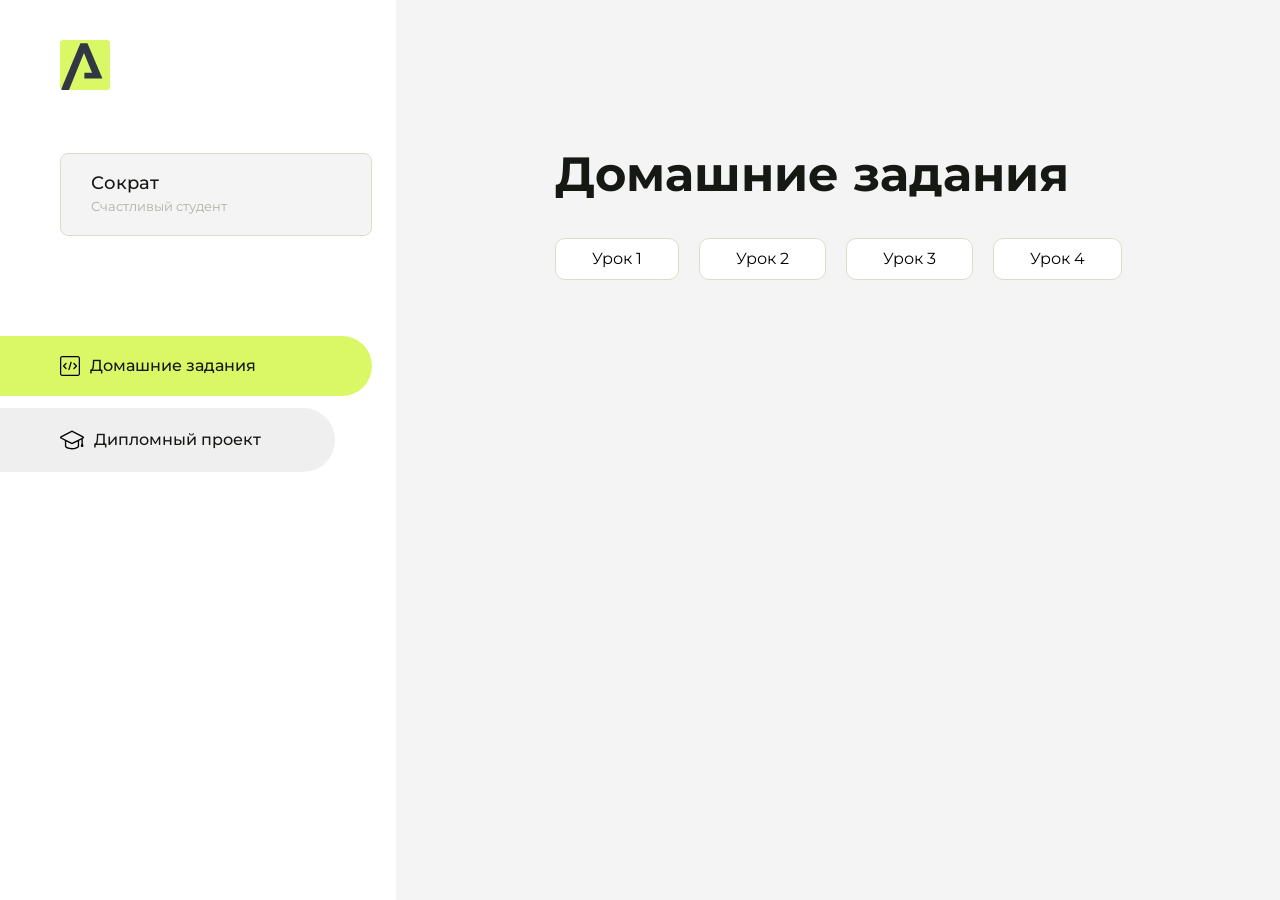
<file: index.html>
<!DOCTYPE html>
<html lang="en">
<head>
    <meta charset="UTF-8">
    <meta name="viewport" content="width=device-width, initial-scale=1.0">
    <title>Домашняя работа</title>
    <link rel="shortcut icon" href="src/logo.ico" type="image/x-icon">
    <link rel="preconnect" href="https://fonts.googleapis.com">
    <link rel="preconnect" href="https://fonts.gstatic.com" crossorigin>
    <link href="https://fonts.googleapis.com/css2?family=Montserrat:wght@400;500;700&family=Rubik:wght@500&display=swap"
          rel="stylesheet">
    <link rel="stylesheet" href="src/style.css">
</head>
<body id="body">
<div class="overlay" id="overlay"></div>
<div class="layout">
    <div class="burger" id="burger">
        <svg viewBox="0 0 24 24" fill="none" xmlns="http://www.w3.org/2000/svg">
            <g id="SVGRepo_bgCarrier" stroke-width="0"></g>
            <g id="SVGRepo_tracerCarrier" stroke-linecap="round" stroke-linejoin="round"></g>
            <g id="SVGRepo_iconCarrier">
                <path d="M4 18L20 18" stroke="#DAF765" stroke-width="2" stroke-linecap="round"></path>
                <path d="M4 12L20 12" stroke="#DAF765" stroke-width="2" stroke-linecap="round"></path>
                <path d="M4 6L20 6" stroke="#DAF765" stroke-width="2" stroke-linecap="round"></path>
            </g>
        </svg>
    </div>
    <aside class="sidebar" id="sidebar">
        <div class="sidebar__inner">
            <div class="logo">
                <svg width="50" height="50" viewBox="0 0 50 50" fill="none" xmlns="http://www.w3.org/2000/svg">
                    <g clip-path="url(#clip0_513_74730)">
                        <path d="M46.17 -0.257004H3.83C1.57281 -0.257004 -0.257 1.57281 -0.257 3.83V46.17C-0.257 48.4272 1.57281 50.257 3.83 50.257H46.17C48.4272 50.257 50.257 48.4272 50.257 46.17V3.83C50.257 1.57281 48.4272 -0.257004 46.17 -0.257004Z"
                              fill="#DAF765"/>
                        <path d="M24.375 38.4H42.461L27.441 3.1585H20.4355C20.4355 3.1585 6.7895 35.881 1.1945 49.294C2.015 50.0275 3.0945 50.257 3.6945 50.257H8.8445L23.954 13.07L32.0465 32.8285H24.375V38.4Z"
                              fill="#323843"/>
                    </g>
                    <defs>
                        <clipPath id="clip0_513_74730">
                            <rect width="50" height="50" fill="white"/>
                        </clipPath>
                    </defs>
                </svg>
            </div>
            <div class="sidebar__user">
                <div class="sidebar__name">Сократ</div>
                <div class="sidebar__text">Счастливый студент</div>
            </div>
            <div class="sidebar__tabs">
                <div class="sidebar__item">
                    <button class="sidebar__button active" id="tasks">
                        <svg xmlns="http://www.w3.org/2000/svg" width="20" height="20" viewBox="0 0 20 20" fill="none">
                            <g clip-path="url(#clip0_704_74543)">
                                <path d="M17.7083 20H2.29167C1.0275 20 0 18.9725 0 17.7083V2.29167C0 1.0275 1.0275 0 2.29167 0H17.7083C18.9725 0 20 1.0275 20 2.29167V17.7083C20 18.9725 18.9725 20 17.7083 20ZM2.29167 1.25C1.7175 1.25 1.25 1.7175 1.25 2.29167V17.7083C1.25 18.2825 1.7175 18.75 2.29167 18.75H17.7083C18.2825 18.75 18.75 18.2825 18.75 17.7083V2.29167C18.75 1.7175 18.2825 1.25 17.7083 1.25H2.29167Z"
                                      fill="black"/>
                                <path d="M6.04167 13.125C5.88167 13.125 5.72167 13.0642 5.6 12.9417L3.1 10.4417C2.85583 10.1975 2.85583 9.80167 3.1 9.5575L5.6 7.0575C5.84417 6.81333 6.24 6.81333 6.48417 7.0575C6.72833 7.30167 6.72833 7.6975 6.48417 7.94167L4.42583 10L6.48417 12.0583C6.72833 12.3025 6.72833 12.6983 6.48417 12.9425C6.36167 13.0642 6.20167 13.125 6.04167 13.125Z"
                                      fill="black"/>
                                <path d="M8.95833 14.1667C8.9 14.1667 8.84 14.1583 8.78167 14.1417C8.45083 14.0442 8.26083 13.6967 8.35833 13.3658L10.4417 6.28251C10.5392 5.95084 10.8892 5.76417 11.2175 5.85917C11.5483 5.95667 11.7383 6.30417 11.6408 6.63501L9.5575 13.7183C9.47833 13.9908 9.22833 14.1667 8.95833 14.1667Z"
                                      fill="black"/>
                                <path d="M13.9583 13.125C13.7983 13.125 13.6383 13.0642 13.5167 12.9417C13.2725 12.6975 13.2725 12.3017 13.5167 12.0575L15.575 9.99916L13.5167 7.94083C13.2725 7.69666 13.2725 7.30083 13.5167 7.05666C13.7608 6.81249 14.1567 6.81249 14.4008 7.05666L16.9008 9.55666C17.145 9.80083 17.145 10.1967 16.9008 10.4408L14.4008 12.9408C14.2783 13.0642 14.1183 13.125 13.9583 13.125Z"
                                      fill="black"/>
                            </g>
                            <defs>
                                <clipPath id="clip0_704_74543">
                                    <rect width="20" height="20" fill="white"/>
                                </clipPath>
                            </defs>
                        </svg>
                        <span>Домашние задания</span></button>
                </div>
                <div class="sidebar__item">
                    <button class="sidebar__button" id="diplom">
                        <svg xmlns="http://www.w3.org/2000/svg" width="24" height="24" viewBox="0 0 24 24" fill="none">
                            <g clip-path="url(#clip0_704_74553)">
                                <path d="M23.2628 10.5971C23.7176 10.365 24 9.90375 24 9.39337C24 8.883 23.7176 8.42175 23.2628 8.18962L12.6135 2.75362C12.2291 2.55824 11.7705 2.55787 11.3854 2.75399L0.736875 8.19C0.282375 8.42175 0 8.883 0 9.39337C0 9.90375 0.282375 10.365 0.736875 10.5971L4.89038 12.7177V18.2074C4.89038 19.8154 8.412 21.393 12 21.393C15.5884 21.393 19.1096 19.815 19.1096 18.2074V12.7174L21.4609 11.517V15.8017L20.901 17.2305C20.7409 17.6389 20.7934 18.0994 21.0405 18.4616C21.2876 18.8246 21.6979 19.041 22.1366 19.041C22.5754 19.041 22.9852 18.8246 23.2324 18.462C23.4795 18.099 23.532 17.6385 23.3719 17.2301L22.8124 15.8021V10.827L23.2628 10.5971ZM17.7623 18.1721C17.6198 18.6375 15.3491 20.0419 12 20.0419C8.65088 20.0419 6.38025 18.6375 6.2415 18.2074V12.3037L6.23887 12.3019C6.23812 12.057 6.1065 11.8207 5.87325 11.7019L1.3515 9.39337L12 3.95737L22.6489 9.39337L12 14.8294L5.87325 11.7019C5.54063 11.5331 4.6695 11.6674 4.5 12C4.33012 12.3322 4.55813 12.5479 4.89038 12.7177L11.3857 16.0331C11.5781 16.1314 11.7889 16.1805 12 16.1805C12.2107 16.1805 12.4222 16.1314 12.6146 16.0331L17.7593 13.407L17.7623 18.1721Z"
                                      fill="black"/>
                            </g>
                            <defs>
                                <clipPath id="clip0_704_74553">
                                    <rect width="24" height="24" fill="white"/>
                                </clipPath>
                            </defs>
                        </svg>
                        <span>Дипломный проект</span></button>
                </div>
            </div>
        </div>

    </aside>
    <div class="content">
        <div class="container">
            <div class="content__block" id="tasksBlock">
                <div class="content__title">Домашние задания</div>
                <ul class="content__list">
                    <li class="content__list-item">
                        <a href="study-web/index.html">Урок 1</a>
                    </li>
                    <li class="content__list-item">
                        <a href="tabels/index.html">Урок 2</a>
                    </li>
                    <li class="content__list-item">
                        <a href="forms/index.html">Урок 3</a>
                    </li>
                    <li class="content__list-item">
                        <a href="article/index.html">Урок 4</a>
                    </li>
                </ul>
            </div>
            <div class="content__block hidden" id="diplomBlock">
                <div class="content__title">Дипломный проект</div>
                <div class="content__list-diplom">
                    <a href="ПАПКА-С-НОМЕРОМ-УРОКА">Ссылка на ДЗ</a>
                </div>
                <div class="content__decor">
                    <div class="content__decor-text">Давай проверим, чему ты научился!</div>
                    <div class="content__decor-img">
                        <img src="src/decor.png" alt="decor">
                    </div>
                </div>
            </div>
        </div>
    </div>
</div>
<script src="src/index.js"></script>
</body>
</html>
</file>
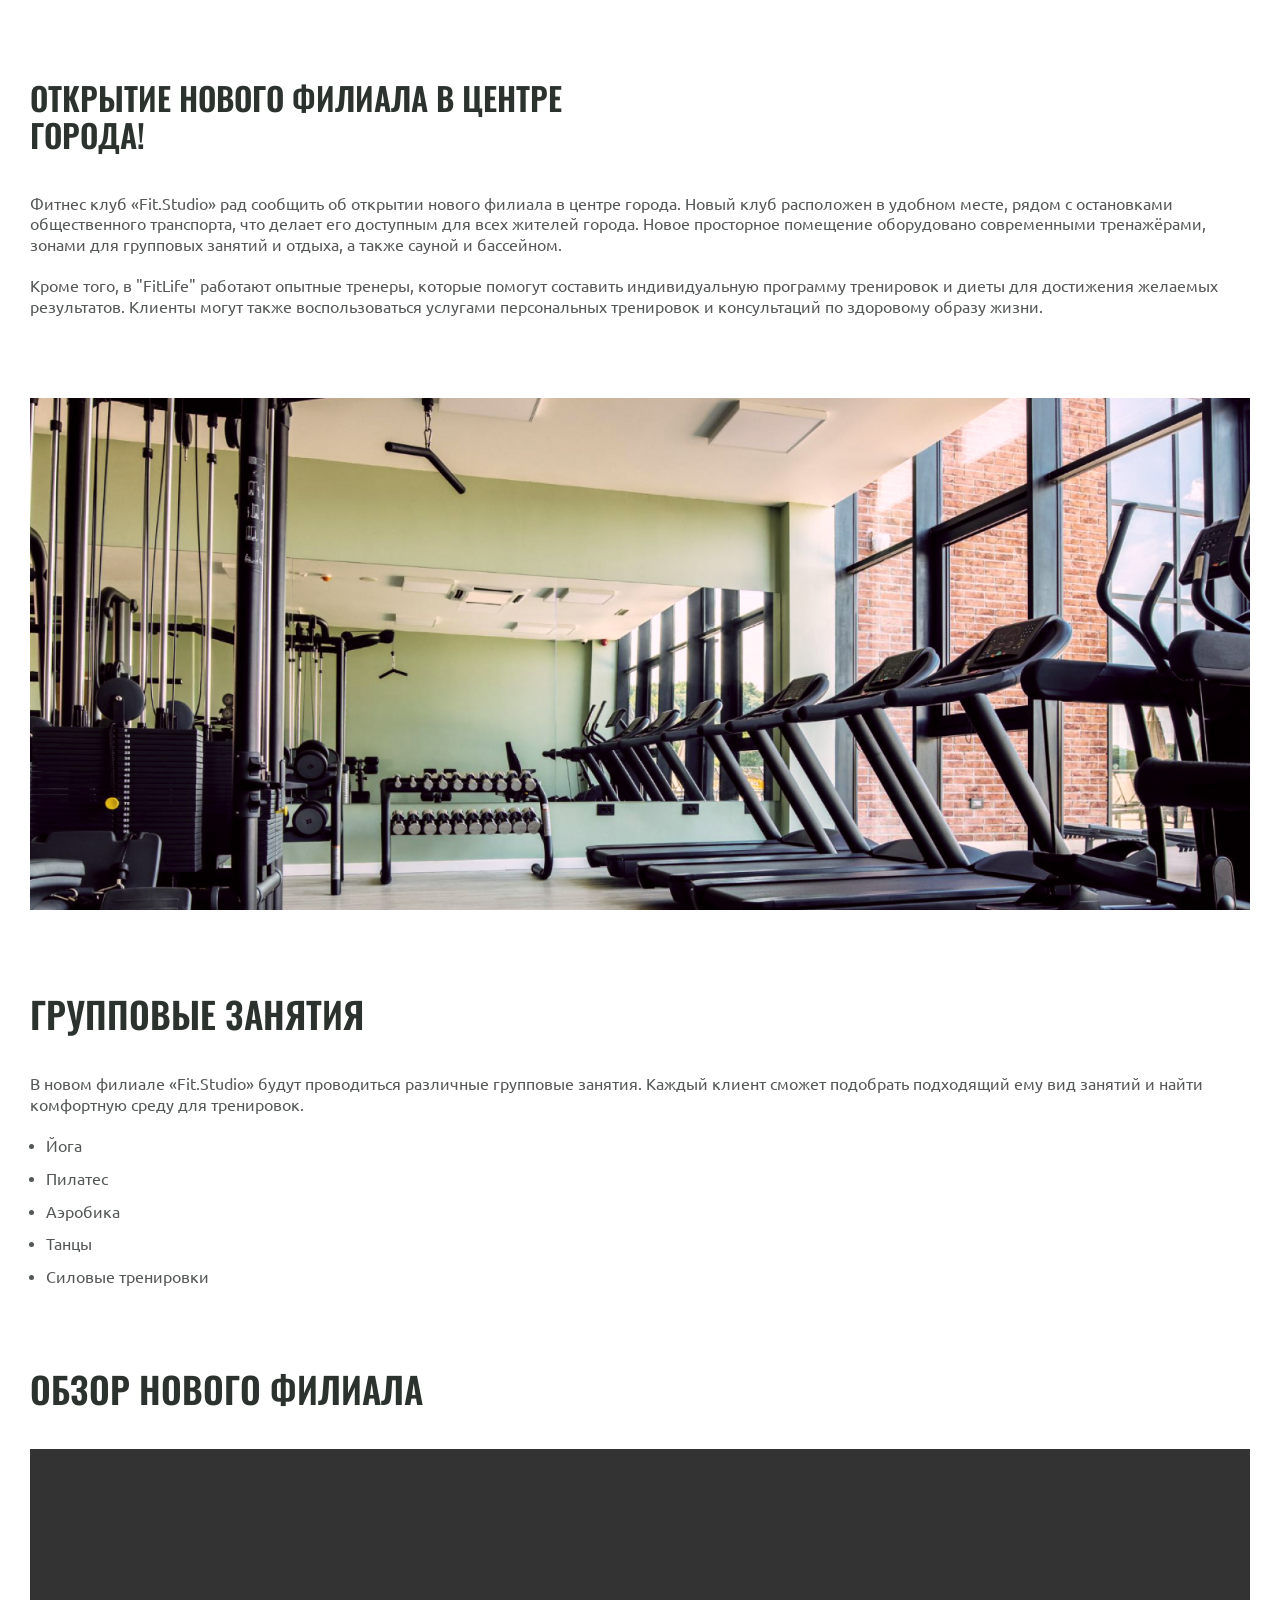
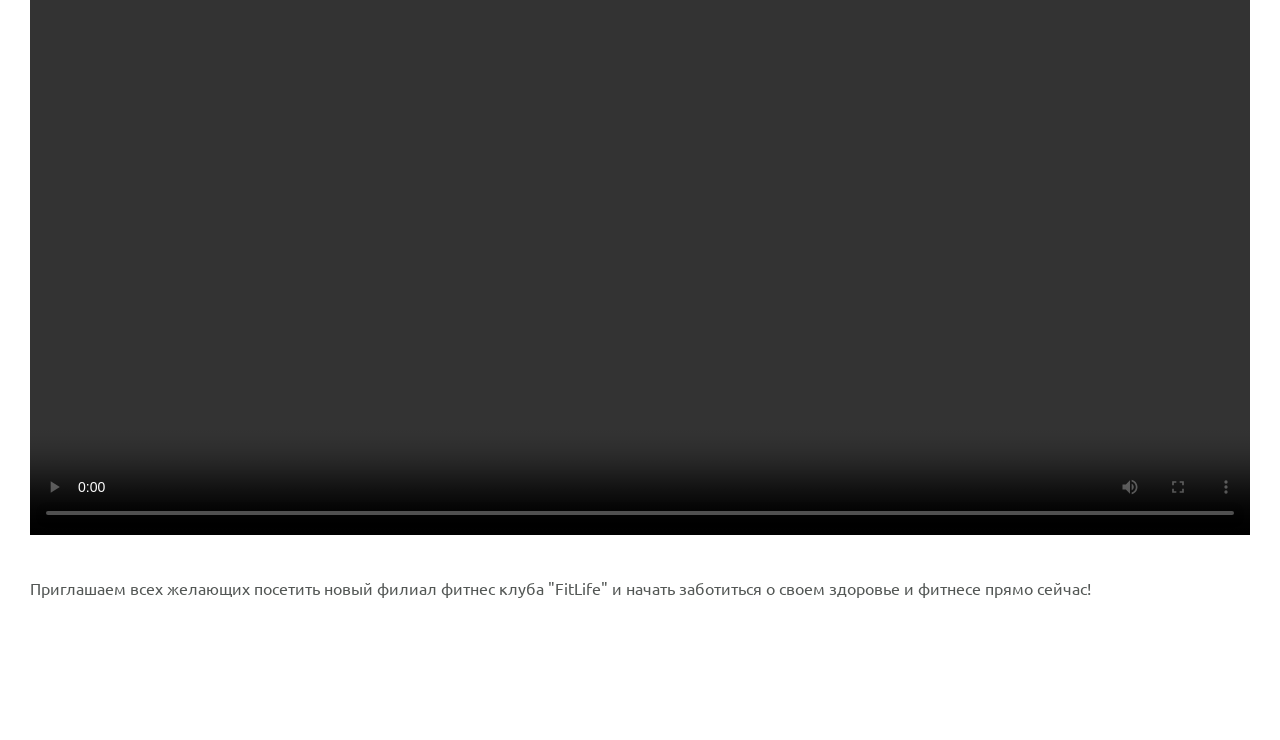
<file: article/index.html>
<!doctype html>
<html lang="en">
  <head>
    <meta charset="UTF-8" />
    <meta name="viewport" content="width=device-width, initial-scale=1.0" />
    <title>Fit Studio - Открытие нового филиала!</title>
    <link rel="stylesheet" href="styles/normalize.css" />
    <link rel="stylesheet" href="styles/fonts.css" />
    <link rel="stylesheet" href="styles/article.css" />
  </head>
  <body>
    <article class="article">
      <div class="container">
        <h1 class="article-title article-title-large">
          Открытие нового филиала в центре города!
        </h1>
        <p class="article-text">
          Фитнес клуб «Fit.Studio» рад сообщить об открытии нового филиала в
          центре города. Новый клуб расположен в удобном месте, рядом с
          остановками общественного транспорта, что делает его доступным для
          всех жителей города. Новое просторное помещение оборудовано
          современными тренажёрами, зонами для групповых занятий и отдыха, а
          также сауной и бассейном.
        </p>
        <p class="article-text article-mb">
          Кроме того, в "FitLife" работают опытные тренеры, которые помогут
          составить индивидуальную программу тренировок и диеты для достижения
          желаемых результатов. Клиенты могут также воспользоваться услугами
          персональных тренировок и консультаций по здоровому образу жизни.
        </p>
        <img
          class="article-img article-mb"
          src="./images/gym-img.jpg"
          alt="GYM"
          width="1220"
          height="512"
        />
        <h2 class="article-title article-title-medium">Групповые занятия</h2>
        <p class="article-text">
          В новом филиале «Fit.Studio» будут проводиться различные групповые
          занятия. Каждый клиент сможет подобрать подходящий ему вид занятий и
          найти комфортную среду для тренировок.
        </p>
        <ul class="article-list article-text article-mb">
          <li class="article-item">Йога</li>
          <li class="article-item">Пилатес</li>
          <li class="article-item">Аэробика</li>
          <li class="article-item">Танцы</li>
          <li class="article-item">Силовые тренировки</li>
        </ul>
        <h2 class="article-title article-title-medium">Обзор нового филиала</h2>
        <video
          class="article-video"
          src="./videos/gym-video.mp4"
          width="1220"
          height="686"
          controls
        ></video>
        <p class="article-text">
          Приглашаем всех желающих посетить новый филиал фитнес клуба "FitLife"
          и начать заботиться о своем здоровье и фитнесе прямо сейчас!
        </p>
      </div>
    </article>
  </body>
</html>
</file>
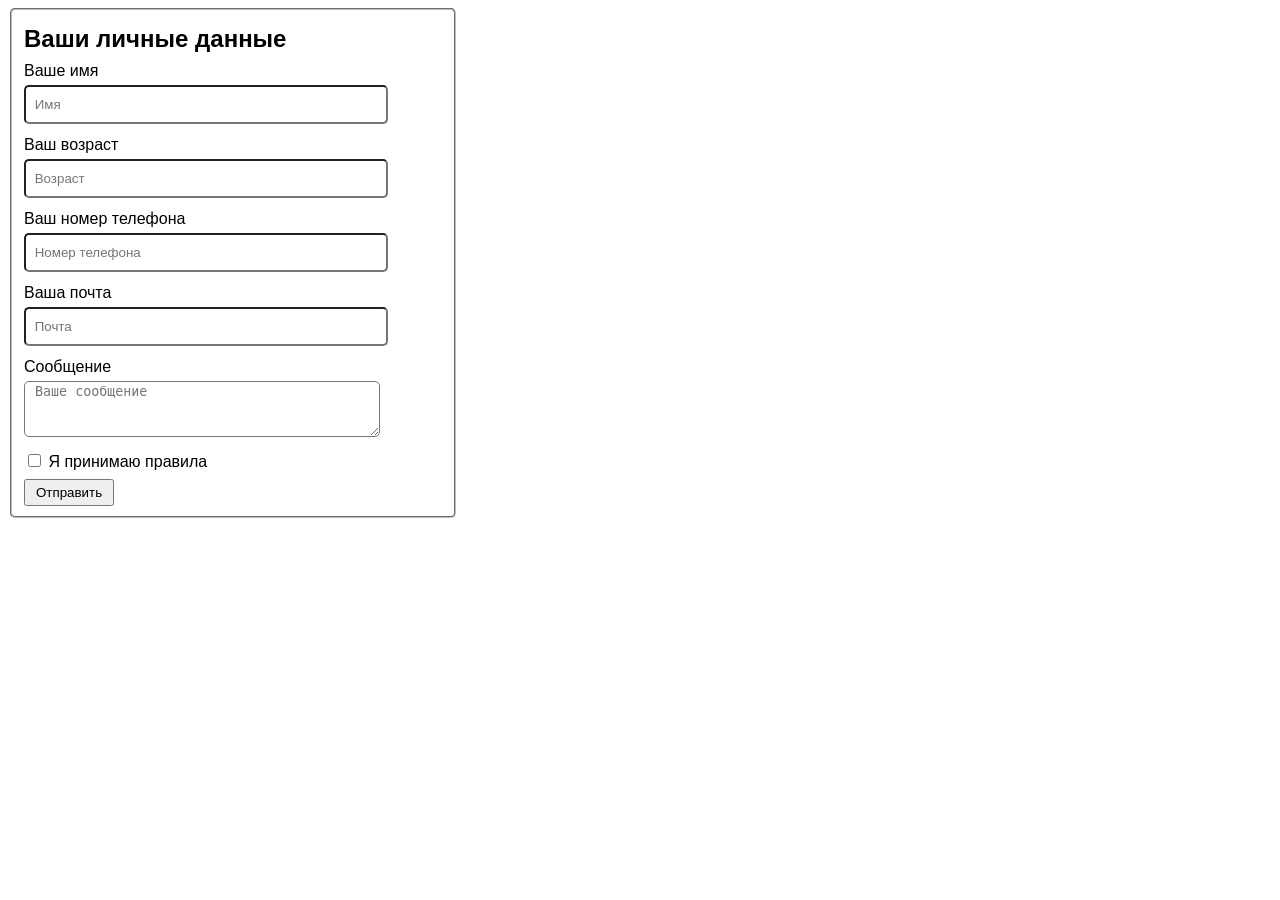
<file: forms/index.html>
<!doctype html>
<html lang="en">
  <head>
    <meta charset="UTF-8" />
    <meta name="viewport" content="width=device-width, initial-scale=1.0" />
    <title>Forms</title>
    <link rel="stylesheet" href="styles/index.css" />
  </head>
  <body>
    <form>
      <fieldset>
        <h2>Ваши личные данные</h2>

        <label for="name">Ваше имя</label>
        <input type="text" id="name" placeholder=" Имя" required />

        <label for="age">Ваш возраст</label>
        <input type="number" id="age" placeholder=" Возраст" required />

        <label for="namber">Ваш номер телефона</label>
        <input type="tel" id="namber" placeholder=" Номер телефона" required />

        <label for="email">Ваша почта</label>
        <input type="email" id="email" placeholder=" Почта" required />

        <label for="comment">Сообщение</label>
        <textarea
          name="message"
          id="comment"
          placeholder=" Ваше сообщение"
          required
        ></textarea>
        <label class="checkbox"
          ><input class="rulle" type="checkbox" required /> Я принимаю
          правила</label
        >
        <button type="submit">Отправить</button>
      </fieldset>
    </form>
  </body>
</html>
</file>
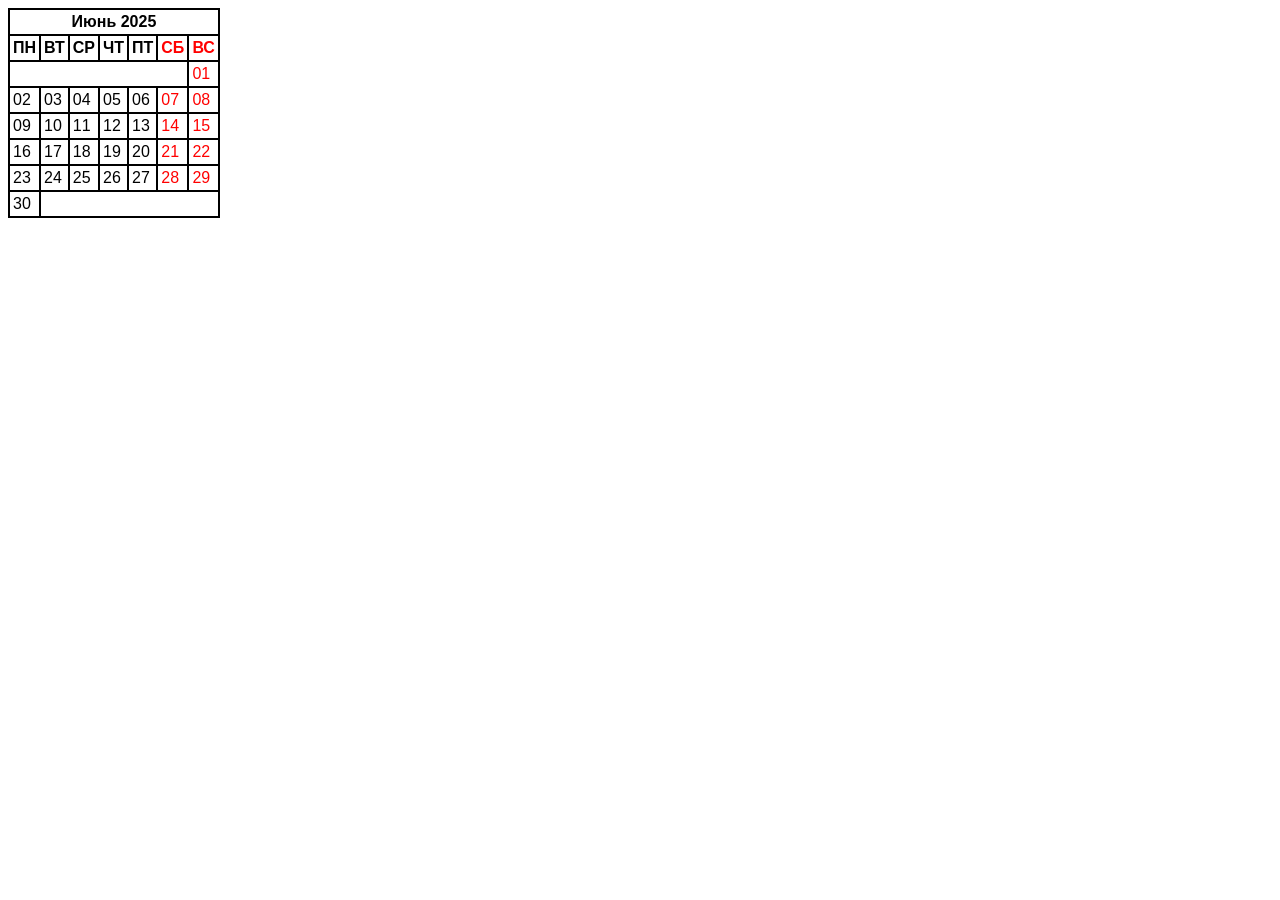
<file: tabels/index.html>
<!doctype html>
<html lang="en">
  <head>
    <meta charset="UTF-8" />
    <meta name="viewport" content="width=device-width, initial-scale=1.0" />
    <title>Tabels</title>
    <link rel="stylesheet" href="styles/style.css" />
  </head>
  <body>
    <table>
      <caption ="">
        Июнь 2025
      </caption>
      <thead>
        <tr>
          <th>ПН</th>
          <th>ВТ</th>
          <th>СР</th>
          <th>ЧТ</th>
          <th>ПТ</th>
          <th class="red">СБ</th>
          <th class="red">ВС</th>
        </tr>
      </thead>
      <tbody>
        <tr>
          <td colspan="6"></td>
          <td class="red">01</td>
        </tr>
        <tr>
          <td>02</td>
          <td>03</td>
          <td>04</td>
          <td>05</td>
          <td>06</td>
          <td class="red">07</td>
          <td class="red">08</td>
        </tr>

        <tr>
          <td>09</td>
          <td>10</td>
          <td>11</td>
          <td>12</td>
          <td>13</td>
          <td class="red">14</td>
          <td class="red">15</td>
        </tr>

        <tr>
          <td>16</td>
          <td>17</td>
          <td>18</td>
          <td>19</td>
          <td>20</td>
          <td class="red">21</td>
          <td class="red">22</td>
        </tr>

        <tr>
          <td>23</td>
          <td>24</td>
          <td>25</td>
          <td>26</td>
          <td>27</td>
          <td class="red">28</td>
          <td class="red">29</td>
        </tr>
        <tr>
          <td>30</td>
          <td colspan="6"></td>
        </tr>
      </tbody>
    </table>
  </body>
</html>
</file>
<file: src/style.css>
*{padding: 0;margin: 0;border: 0;}
*,*:before,*:after{-webkit-box-sizing: border-box;box-sizing: border-box;}
:focus,:active{outline: none;}
a:focus,a:active{outline: none;}
nav,footer,header,aside{display: block;}
html,body{
    height:100%;width:100%;
    font-size:100%;line-height:1;-ms-text-size-adjust:100%;-moz-text-size-adjust:100%;-webkit-text-size-adjust:100%;}
input,button,textarea{font-family:inherit;}
input::-ms-clear{display: none;}
button{cursor: pointer;}
button::-moz-focus-inner{padding:0;border:0;}
a,a:visited{text-decoration: none;}
a:hover{text-decoration: none;}
ul li{list-style: none;}
img{vertical-align: top;}
h1,h2,h3,h4,h5,h6{font-size:inherit;font-weight: inherit;}
a{color:inherit;}



body {
    font-family: "Montserrat",SansSerif;
    color: black;
}

body.overflow {
    overflow: hidden;
}



.layout {
    display: -webkit-box;
    display: -ms-flexbox;
    display: flex;
    min-height: 100vh;
}

.sidebar {
    padding: 40px 24px 40px 0;
    -ms-flex-negative: 0;
    flex-shrink: 0;
    background-color: white;
}



.content {
    -webkit-box-flex: 1;
    -ms-flex-positive: 1;
    flex-grow: 1;
    background-color: #F4F4F4;
}

.container {
    display: -webkit-box;
    display: -ms-flexbox;
    display: flex;
    -webkit-box-orient: vertical;
    -webkit-box-direction: normal;
    -ms-flex-direction: column;
    flex-direction: column;
    -webkit-box-pack: center;
    -ms-flex-pack: center;
    justify-content: center;
    -webkit-box-align: center;
    -ms-flex-align: center;
    align-items: center;
    padding: 150px 60px 80px 60px;
}


.logo {
    margin-left: 60px;
    margin-bottom: 60px;
}

.sidebar__user {
    background-color: #F4F4F4;
    padding: 20px 30px;
    margin-left: 60px;
    margin-bottom: 100px;
    border-radius: 8px;
    border: 1px solid #DADEC9;
}

.sidebar__name {
    color:#161814;
    font-size: 18px;
    font-weight: 500;
    margin-bottom: 6px;
}

.sidebar__text {
    color: #AFB1A7;
    font-size: 13px;
    font-weight: 400;
    line-height: 130%; /* 16.9px */
}

.sidebar__item {
    width: 372px;
}

.sidebar__button {
    display: -webkit-box;
    display: -ms-flexbox;
    display: flex;
    -webkit-box-align: center;
    -ms-flex-align: center;
    align-items: center;
    gap: 10px;
    padding: 20px 60px;
    margin-bottom: 12px;
    border-radius: 0px 100px 100px 0px;
    -webkit-transition: all .5s;
    -o-transition: all .5s;
    transition: all .5s;
    cursor: pointer;
    width: 90%;
    color:#161814;
    font-size: 16px;
    font-weight: 500;
}

.sidebar__button.active , .sidebar__button:hover {
    width: 100%;
    background-color: #DAF765;
}


.content__title {
    color: #161814;
    font-size: 48px;
    font-weight: 700;
    margin-bottom: 40px;
}

.content__list {
    display: -webkit-box;
    display: -ms-flexbox;
    display: flex;
    -webkit-box-align: center;
    -ms-flex-align: center;
    align-items: center;
    -ms-flex-wrap: wrap;
    flex-wrap: wrap;
    gap: 20px;
}



.content__list-item  {
    cursor: pointer;
    padding: 12px 18px;
    background-color: #fff;
    border-radius: 10px;
    border: 1px solid #DADEC9;
    -webkit-transition: all .3s;
    -o-transition: all .3s;
    transition: all .3s;
}

.content__list-item:hover,.content__list-diplom:hover {
    background-color: #AFB1A7;
}

li a {
    padding: 12px 18px;

}


.content__list-diplom {
    -webkit-transition: all .3s;
    -o-transition: all .3s;
    transition: all .3s;
    display: inline-block;
    padding: 12px 18px;
    background-color: #fff;
    border-radius: 10px;
    border: 1px solid #DADEC9;
}

.content__decor {
    display: -webkit-box;
    display: -ms-flexbox;
    display: flex;
    -webkit-box-align: center;
    -ms-flex-align: center;
    align-items: center;
}

.content__decor-text {
    color:#BEDD44;
    font-size: 36px;
    font-weight: 700;
    line-height: 110%; /* 39.6px */
}

.content__block {
    max-width: 1200px;
}

.content__block.hidden {
    display: none;
}

.content__decor-img img{
    width: 100%;
}

.burger {
    display: none;
    padding: 5px;
    position: fixed;
    top: 3%;
    right: 7%;
    width: 40px;
    height: 40px;
    background-color: #161814;
    border-radius: 50%;
    z-index: 10;
    border: 1px solid #DAF765;
}

@media (max-width: 768px) {
    .burger {
        display: block;
    }

    .sidebar {
        -webkit-transition: all .3s;
        -o-transition: all .3s;
        transition: all .3s;
        -webkit-transform: translateX(-100%);
        -ms-transform: translateX(-100%);
        transform: translateX(-100%);
        position: fixed;
        top: 0;
        left: 0;
        bottom: 0;
        z-index: 5;
    }

    .sidebar.show {
        -webkit-transform: translateX(0%);
        -ms-transform: translateX(0%);
        transform: translateX(0%);
    }

    .overlay {
        opacity: 0;
        pointer-events: none;
        -webkit-transition: all .3s;
        -o-transition: all .3s;
        transition: all .3s;
        position: absolute;
        top: 0;
        right: 0;
        left: 0;
        bottom: 0;
        z-index: 3;
        background-color: #000000e0;
    }

    .overlay.show {
        opacity: 1;
        pointer-events: all;
    }

    .container {
        padding: 40px 20px;
        min-height: 100%;
    }

    .content__decor {
        margin-top: 20px;
        -webkit-box-orient: vertical;
        -webkit-box-direction: normal;
        -ms-flex-direction: column;
        flex-direction: column;
    }
}

@media (max-width: 400px) {
    .sidebar__user {
        margin-left: 0;
    }
}
</file>
<file: article/styles/fonts.css>
@font-face {
  font-family: "Ubuntu";
  src: local("Ubuntu"), url("../fonts/UbuntuLight.woff2") format("woff2");
  font-weight: 300;
  font-style: normal;
  font-display: swap;
}

@font-face {
  font-family: "Ubuntu";
  src: local("Ubuntu"), url("../fonts/UbuntuRegular.woff2") format("woff2");
  font-weight: 400;
  font-style: normal;
  font-display: swap;
}

@font-face {
  font-family: "Ubuntu";
  src: local("Ubuntu"), url("../fonts/UbuntuMedium.woff2") format("woff2");
  font-weight: 500;
  font-style: normal;
  font-display: swap;
}

@font-face {
  font-family: "Oswald";
  src: local("Oswald"), url("../fonts/OswaldMedium.woff2") format("woff2");
  font-weight: 500;
  font-style: normal;
  font-display: swap;
}

@font-face {
  font-family: "Oswald";
  src: local("Oswald"), url("../fonts/OswaldSemiBold.woff2") format("woff2");
  font-weight: 600;
  font-style: normal;
  font-display: swap;
}
</file>
<file: article/styles/article.css>
html {
  font-family: Ubuntu, sans-serif;
  font-weight: 400;
}

body * {
  box-sizing: border-box;
}
h1,
h2,
h3,
h4,
h5,
h6,
p {
  margin: 0;
}

.container {
  max-width: 1250px;
  margin: 0 auto;
  padding: 0 15px;
}
.article {
  padding-top: 80px;
  padding-bottom: 120px;
}

.article-title {
  max-width: 596px;
  margin-bottom: 40px;
  font-family: oswald;
  font-weight: 600;
  line-height: 115%;
  text-transform: uppercase;
  color: #2c332f;
}
.article-title-large {
  font-size: 48pxs;
}
.article-title-medium {
  font-size: 36px;
}

.article-text {
  margin-bottom: 20px;
  font-weight: 400;
  font-size: 16px;
  line-height: 130%;
  color: #535755;
}
.article-mb {
  margin-bottom: 80px;
}
.article-img,
.article-video {
  width: 100%;
}

.article-list {
  margin-top: 0;
  padding-left: 16px;
}
.article-item {
  margin-bottom: 12px;
}
.article-video {
  margin-bottom: 40px;
}
</file>
<file: forms/styles/index.css>
body {
  font-family: Arial, sans-serif;
}

h2 {
  margin: 9px 0;
}

form {
  max-width: 450px;
  padding: 0;
}

fieldset {
  border-radius: 5px;
}

label {
  display: block;
  margin-bottom: 5px;
}

input {
  border-radius: 5px;
  padding: 10px 5px;
  margin-bottom: 12px;
  min-width: 350px;
}

textarea {
  max-height: 200px;
  border-radius: 5px;
  min-width: 350px;
  min-height: 50px;
}

.checkbox {
  margin: 10px 0 0;
}
.rulle {
  min-width: 0;
}
button {
  padding: 4px 10px;
}
</file>
<file: tabels/styles/style.css>
body {
  font-family: Arial, sans-serif;
}

table {
  border-spacing: 0px;
  border-collapse: collapse;
}

td,
th,
caption {
  border: 2px solid black;
  padding: 3px;
  font-weight: 500;
}
caption {
  border-bottom: none;
}
th,
caption {
  font-weight: 700;
}
.red {
  color: red;
}
</file>
